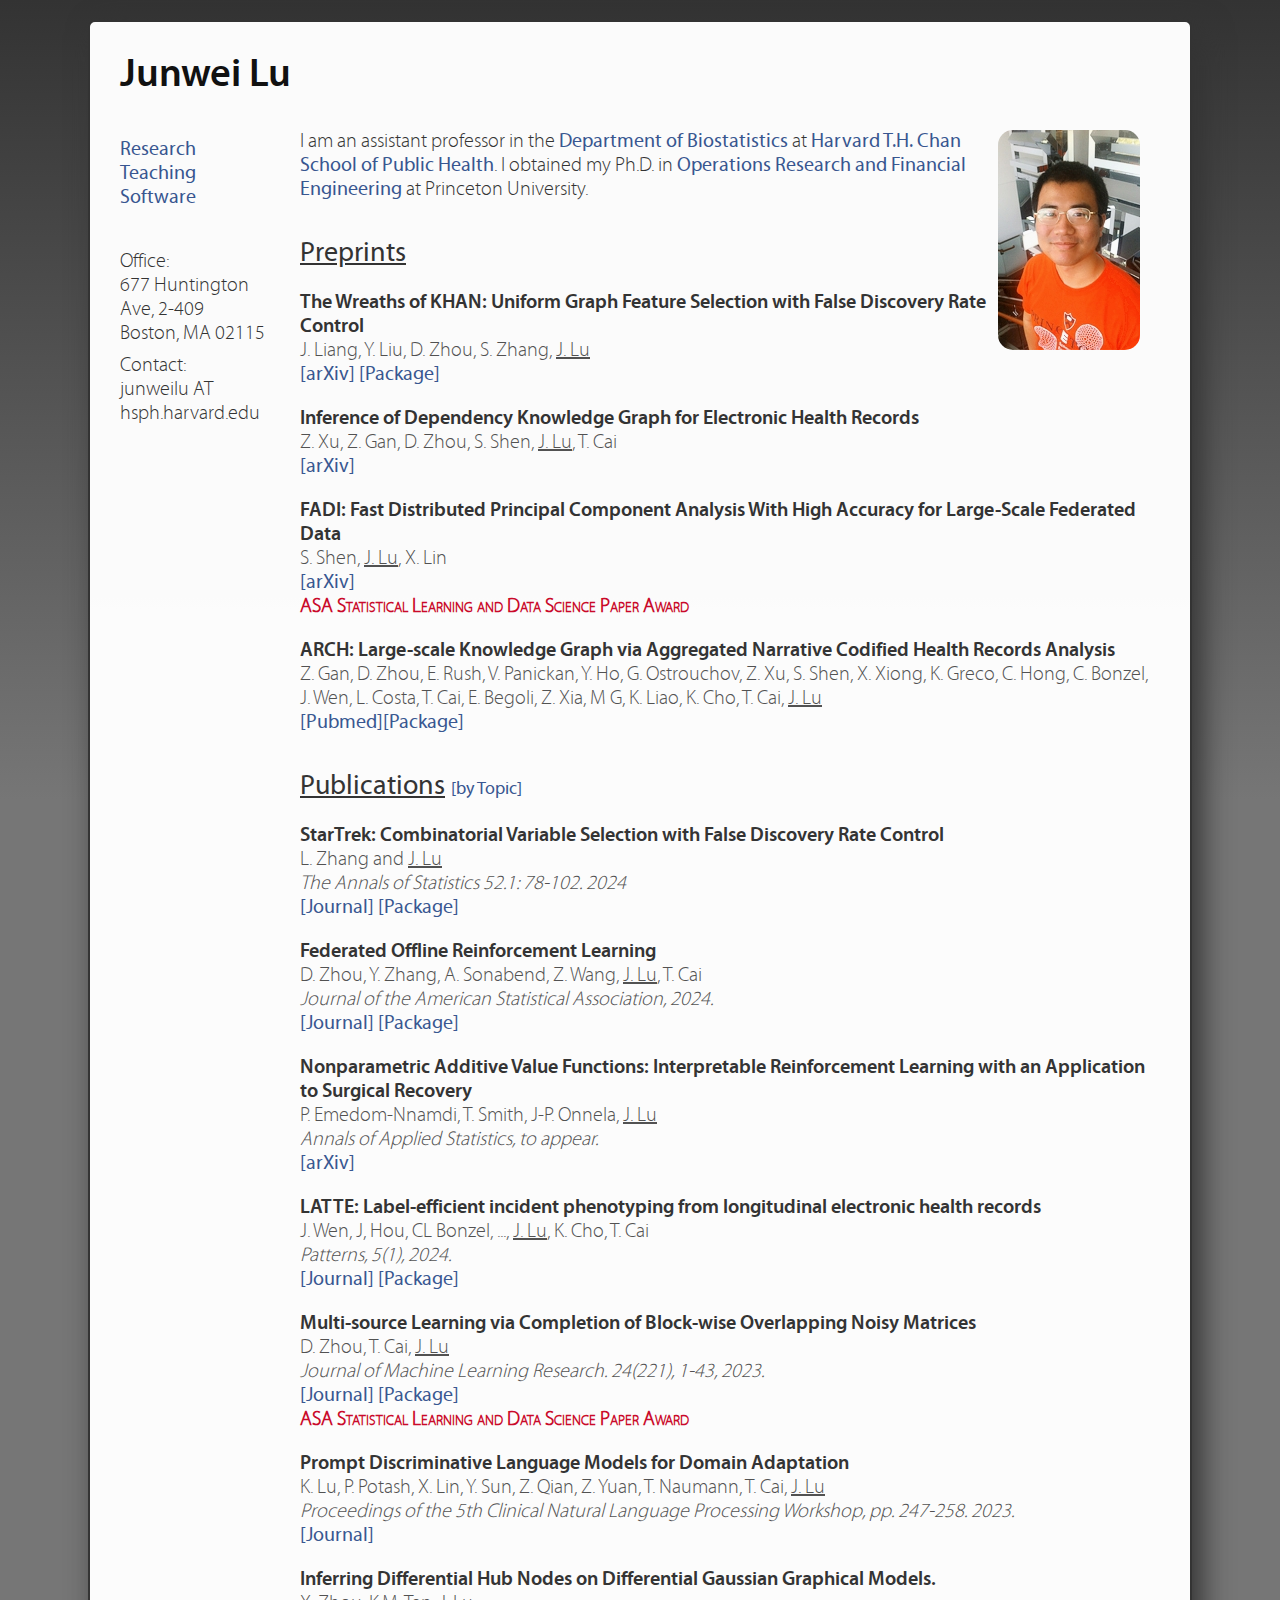
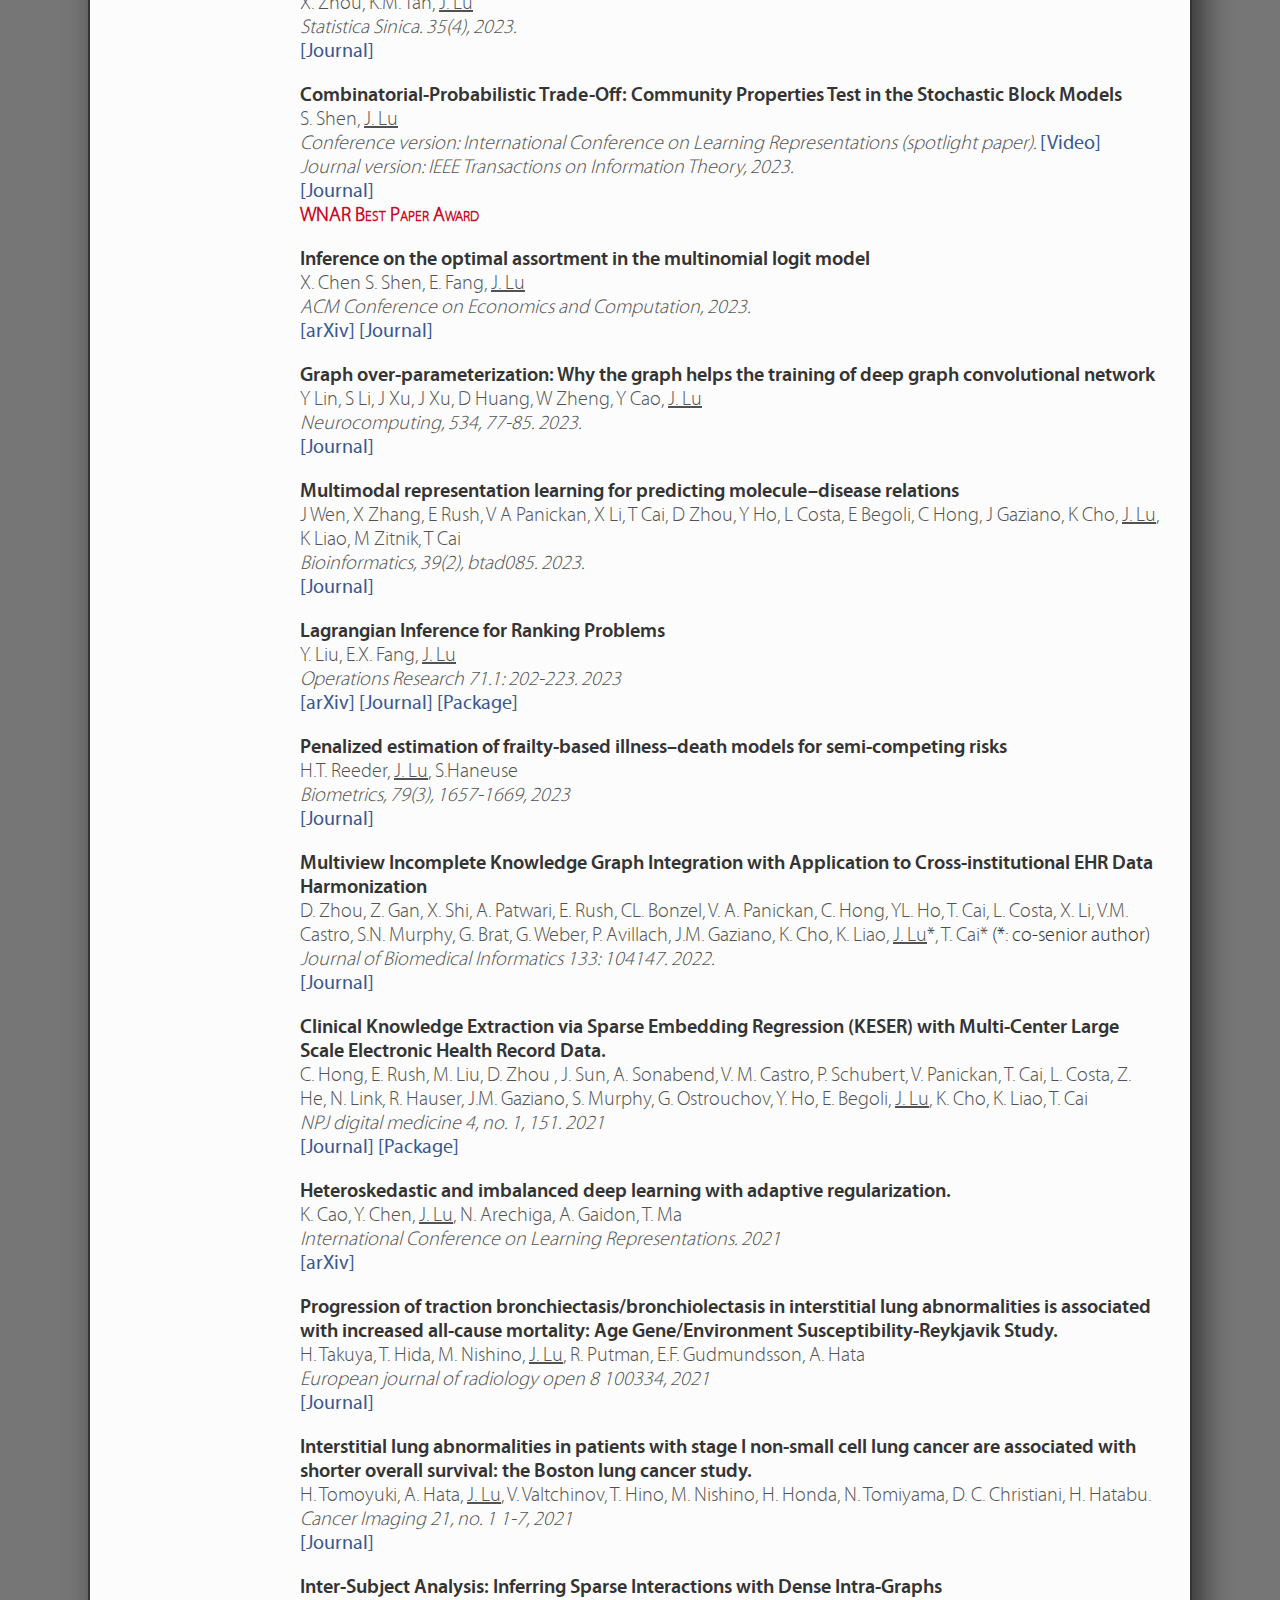
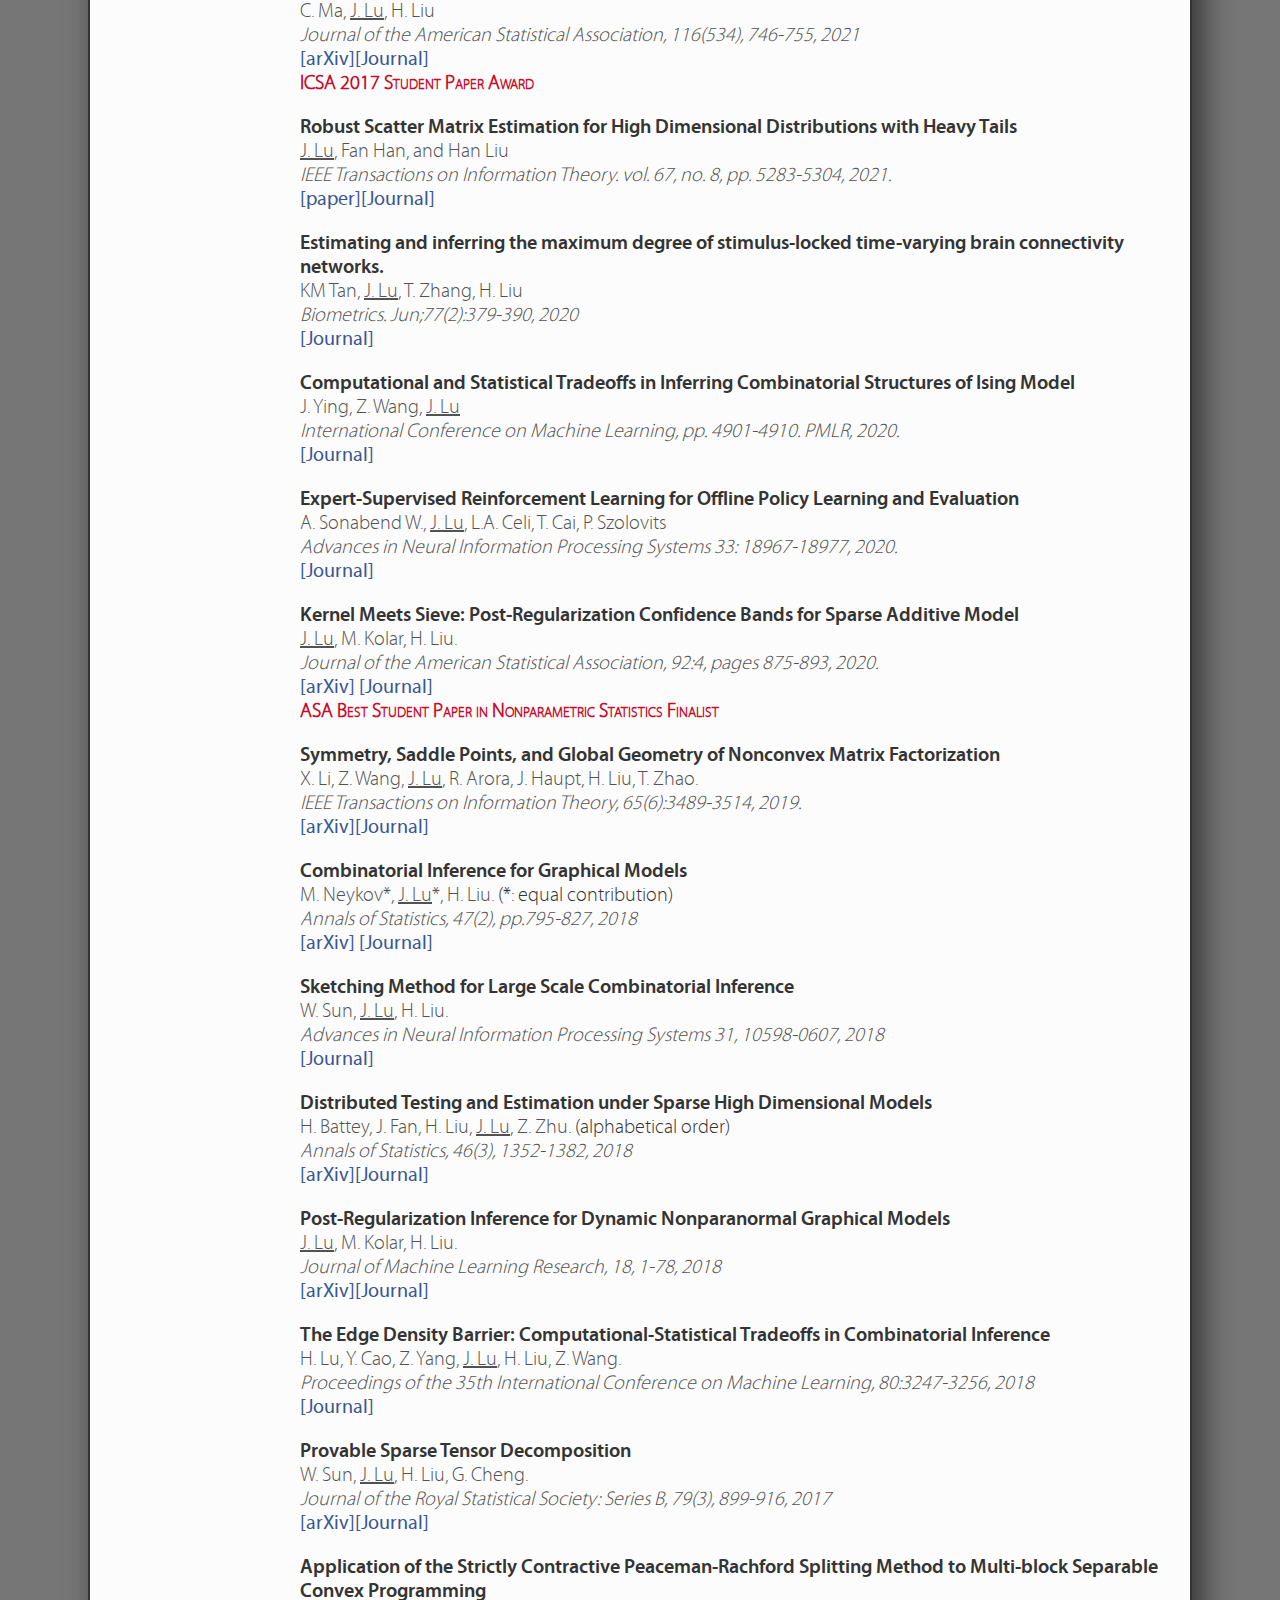
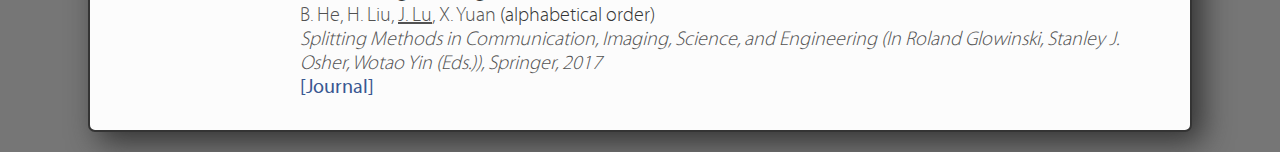
<file: index.html>
<!DOCTYPE html PUBLIC "-//W3C//DTD XHTML 1.0 Strict//EN"
"http://www.w3.org/TR/xhtml1/DTD/xhtml1-strict.dtd">

<html xmlns="http://www.w3.org/1999/xhtml">
    <head profile="http://www.w3.org/2006/03/hcard">
        <meta content="text/html; charset=utf-8" http-equiv="Content-Type" />
        <link href="jwlu.css" rel="stylesheet" type="text/css" />
        <title>Junwei Lu, Harvard University</title>
        <script type="text/javascript"> 
function expand(param) { 
    param.style.display=(param.style.display=="none") ? "" : "none"; 
} 
        </script>

        <script type="text/javascript">
(function(i,s,o,g,r,a,m){i['GoogleAnalyticsObject']=r;i[r]=i[r]||function(){
    (i[r].q=i[r].q||[]).push(arguments)},i[r].l=1*new Date();a=s.createElement(o),
m=s.getElementsByTagName(o)[0];a.async=1;a.src=g;m.parentNode.insertBefore(a,m)
})(window,document,'script','https://www.google-analytics.com/analytics.js','ga');
ga('create', 'UA-48128599-2', 'auto');
ga('require', 'displayfeatures');
ga('send', 'pageview');
        </script>
    </head>

    <body>
        <div class="container700 vcard">
            <div class="titletext">
                Junwei Lu
            </div>

            <div id="section-links">
                <div class="sectionContainer">
                    <div class="section">
                        <a href=
                        "research.html">
                            Research</a>
                        <a href=
                            "teaching.html">
                                Teaching</a>
                        <a href=
                                "software.html">
                                    Software</a>
                    </div>                   
                    <br/>
                    <div class="section">Office:<br/>
                        677 Huntington Ave, 2-409 <br/>
                        Boston, MA 02115
                    </div>
                    <div class="section">Contact:<br/>
                        junweilu AT hsph.harvard.edu
                    </div>
                </div>
            </div>

            <img class="picture-border photo" src="junwei.png" height="220px" width="142px"/>

            <div class="content">
                <p style="margin-top: 0px;">I am an assistant professor in the <a href= "https://www.hsph.harvard.edu/biostatistics/">Department of Biostatistics</a> at <a href= "https://www.hsph.harvard.edu/">Harvard T.H. Chan School of Public Health</a>. I obtained my Ph.D. in <a href= "https://orfe.princeton.edu/">Operations Research and Financial Engineering</a> at Princeton University.</p>              

                <p class="section-title" style="font-size:140%;">
                    <font face="MyriadProRegular"><u>Preprints</u></font> 
                    </p>

                    <table class="frontpage-paper-container">
                        <tbody>
                            <tr>      
                                <td>
                                </td>                      
                                <td><span class="paper-title">
                                    The Wreaths of KHAN: Uniform Graph Feature Selection with False Discovery Rate Control
                                    </span><br/><span class="author">J. Liang, Y. Liu, D. Zhou, S. Zhang, <u>J. Lu</u></span>  <br/><a href="https://arxiv.org/abs/2403.12284">[arXiv]</a>
                                    <a href="https://github.com/junwei-lu/CombInference">[Package]</a>
                                </td>
                            </tr>
                        </tbody>
                    </table>   

                    <table class="frontpage-paper-container">
                        <tbody>
                            <tr>      
                                <td>
                                </td>                      
                                <td><span class="paper-title">
                                    Inference of Dependency Knowledge Graph for Electronic Health Records
                                    </span><br/><span class="author">Z. Xu, Z. Gan, D. Zhou, S. Shen, <u>J. Lu</u>, T. Cai</span>  <br/><a href="https://arxiv.org/abs/2312.15611">[arXiv]</a>
                                  </td>
                            </tr>
                        </tbody>
                    </table>  

 

                    <table class="frontpage-paper-container">
                        <tbody>
                            <tr>      
                                <td>
                                </td>                      
                                <td><span class="paper-title">
                                    FADI: Fast Distributed Principal Component Analysis With High Accuracy for Large-Scale Federated Data
                                    </span><br/><span class="author">S. Shen, <u>J. Lu</u>, X. Lin</span>  <br/><a href="https://arxiv.org/abs/2306.06857">[arXiv]</a> <br/>
                                    <b class="award"><span><span>ASA Statistical Learning and Data Science Paper Award</span></span></b>
                                  </td>
                            </tr>
                        </tbody>
                    </table>   

                    <table class="frontpage-paper-container">
                        <tbody>
                            <tr>      
                                <td>
                                </td>                      
                                <td><span class="paper-title">
                                      ARCH: Large-scale Knowledge Graph via Aggregated Narrative Codified Health Records Analysis    
                                    </span><br/><span class="author">Z. Gan, D. Zhou, E. Rush, V. Panickan, Y. Ho, G. Ostrouchov, Z. Xu, S. Shen, X. Xiong, K. Greco, C. Hong, C. Bonzel, J. Wen, L. Costa, T. Cai, E. Begoli, Z. Xia, M G, K. Liao, K. Cho, T. Cai, <u>J. Lu</u></span>  <br/>
                                    <a href="https://pubmed.ncbi.nlm.nih.gov/37293026/">[Pubmed]</a><a href="https://github.com/junwei-lu/ARCH">[Package]</a></td>
                            </tr>
                        </tbody>
                    </table> 
                
                             <p class="section-title" style="font-size:140%;">
                <font face="MyriadProRegular"><u>Publications</u></font> <font size="4.75"><a href="research.html">[by Topic]</a></font>
                </p>

                <table class="frontpage-paper-container">
                    <tbody>
                        <tr>      
                            <td>
                            </td>                      
                            <td><span class="paper-title">
                                  StarTrek: Combinatorial Variable Selection with False Discovery Rate Control
                                </span><br/><span class="author">L. Zhang and <u>J. Lu</u></span>  <br/>
                                <span class="venue">The Annals of Statistics 52.1: 78-102. 2024</span> <br/> <a href="https://projecteuclid.org/journals/annals-of-statistics/volume-52/issue-1/StarTrek-Combinatorial-variable-selection-with-false-discovery-rate-control/10.1214/23-AOS2296.full">[Journal]</a>
                                <a href="https://github.com/junwei-lu/CombInference">[Package]</a>
                            </td>
                        </tr>
                    </tbody>
                </table>        
                
                <table class="frontpage-paper-container">
                    <tbody>
                        <tr>      
                            <td>
                            </td>                      
                            <td><span class="paper-title">
                                   Federated Offline Reinforcement Learning  
                                </span><br/><span class="author">D. Zhou, Y. Zhang, A. Sonabend, Z. Wang, <u>J. Lu</u>, T. Cai</span>  <br/>
                                <span class="venue">Journal of the American Statistical Association, 2024.</span> <br/>  <a href="https://www.tandfonline.com/doi/abs/10.1080/01621459.2024.2310287">[Journal]</a> <a href="https://github.com/junwei-lu/FederatedRL">[Package]</a></td>
                        </tr>
                    </tbody>
                
                    <table class="frontpage-paper-container">
                        <tbody>
                            <tr>      
                                <td>
                                </td>                      
                                <td><span class="paper-title">
                                    Nonparametric Additive Value Functions: Interpretable Reinforcement Learning with an Application to Surgical Recovery
                                    </span><br/><span class="author">P. Emedom-Nnamdi, T. Smith, J-P. Onnela, <u>J. Lu</u></span> <br/>
                                    <span class="venue">Annals of Applied Statistics, to appear.</span>  <br/><a href="https://arxiv.org/abs/2308.13135">[arXiv]</a>
                                  </td>
                            </tr>
                        </tbody>
                    </table>   

                <table class="frontpage-paper-container">
                    <tbody>
                        <tr>      
                            <td>
                            </td>                      
                            <td><span class="paper-title">
                                LATTE: Label-efficient incident phenotyping from longitudinal electronic health records
                                </span><br/><span class="author">J. Wen, J, Hou, CL Bonzel, ..., <u>J. Lu</u>, K. Cho, T. Cai</span>  <br/>
                                <span class="venue">Patterns, 5(1), 2024.</span> <br/> <a href="https://www.cell.com/patterns/pdf/S2666-3899(23)00313-6.pdf">[Journal]</a> 
                                <a href="https://github.com/celehs/LATTE">[Package]</a> 
                            </td>
                        </tr>
                    </tbody>
                </table>   

                <table class="frontpage-paper-container">
                    <tbody>
                        <tr>      
                            <td>
                            </td>                      
                            <td><span class="paper-title">
                                  Multi-source Learning via Completion of Block-wise
Overlapping Noisy Matrices
                                </span><br/><span class="author">D. Zhou, T. Cai, <u>J. Lu</u></span>  <br/>
                                <span class="venue">Journal of Machine Learning Research. 24(221), 1-43, 2023.</span> <br/> <a href="https://www.jmlr.org/papers/volume24/22-0642/22-0642.pdf">[Journal]</a>
                                <a href="https://github.com/junwei-lu/BONME">[Package]</a> 
                                <br/>
                                <b class="award"><span><span>ASA Statistical Learning and Data Science Paper Award</span></span></b> </td>
                        </tr>
                    </tbody>
                </table>  
                
                <table class="frontpage-paper-container">
                    <tbody>
                        <tr>      
                            <td>
                            </td>                      
                            <td><span class="paper-title">
                                Prompt Discriminative Language Models for Domain Adaptation
                                </span><br/><span class="author"> K. Lu, P. Potash, X. Lin, Y. Sun, Z. Qian, Z. Yuan, T. Naumann, T. Cai, <u>J. Lu</u></span>  <br/>
                                <span class="venue">Proceedings of the 5th Clinical Natural Language Processing Workshop, pp. 247-258. 2023.</span> <br/> <a href="https://aclanthology.org/2023.clinicalnlp-1.30/">[Journal]</a> </td>
                        </tr>
                    </tbody>
                </table> 

                <table class="frontpage-paper-container">
                    <tbody>
                        <tr>      
                            <td>
                            </td>                      
                            <td><span class="paper-title">
                                Inferring Differential Hub Nodes on Differential Gaussian Graphical Models.
                                </span><br/><span class="author">X. Zhou, K.M. Tan, <u>J. Lu</u></span>  <br/>
                                <span class="venue">Statistica Sinica. 35(4), 2023.</span> <br/> <a href="http://www3.stat.sinica.edu.tw/ss_newpaper/SS-2023-0298_na.pdf">[Journal]</a> </td>
                        </tr>
                    </tbody>
                </table>    

                <table class="frontpage-paper-container">
                    <tbody>
                        <tr>      
                            <td>
                            </td>                      
                            <td><span class="paper-title">
                                   Combinatorial-Probabilistic Trade-Off: Community Properties Test in the Stochastic Block Models    
                                </span><br/><span class="author">S. Shen, <u>J. Lu</u></span>  <br/>
                                <span class="venue">Conference version: International Conference on Learning Representations (spotlight paper).</span>  <a href="https://iclr.cc/virtual/2023/poster/11748">[Video]</a><br/>
                                <span class="venue">Journal version:  IEEE Transactions on Information Theory, 2023.</span> <br/>  <a href="https://ieeexplore.ieee.org/abstract/document/10144397">[Journal]</a>
                                <br/>
                                    <b class="award"><span><span>WNAR Best Paper Award</span></span></b>
                             </td>
                        </tr>
                    </tbody>
                </table>    

                <table class="frontpage-paper-container">
                    <tbody>
                        <tr>      
                            <td>
                            </td>                      
                            <td><span class="paper-title">
                                Inference on the optimal assortment in the multinomial logit model
                                </span><br/><span class="author">X. Chen S. Shen, E. Fang, <u>J. Lu</u></span>  <br/>
                                <span class="venue">ACM Conference on Economics and Computation, 2023.</span> <br/> <a href="https://arxiv.org/abs/2301.12254">[arXiv]</a> <a href="https://dl.acm.org/doi/abs/10.1145/3580507.3597753">[Journal]</a> </td>
                        </tr>
                    </tbody>
                </table>      

                <table class="frontpage-paper-container">
                    <tbody>
                        <tr>      
                            <td>
                            </td>                      
                            <td><span class="paper-title">
                                Graph over-parameterization: Why the graph helps the training of deep graph convolutional network
                                </span><br/><span class="author">Y Lin, S Li, J Xu, J Xu, D Huang, W Zheng, Y Cao, <u>J. Lu</u></span>  <br/>
                                <span class="venue">Neurocomputing, 534, 77-85. 2023.</span> <br/> <a href="https://www.sciencedirect.com/science/article/abs/pii/S0925231223002047">[Journal]</a> </td>
                        </tr>
                    </tbody>
                </table>   

                <table class="frontpage-paper-container">
                    <tbody>
                        <tr>      
                            <td>
                            </td>                      
                            <td><span class="paper-title">
                                  Multimodal representation learning for predicting molecule–disease relations
                                </span><br/><span class="author">J Wen, X Zhang, E Rush, V A Panickan, X Li, T Cai, D Zhou, Y Ho, L Costa, E Begoli, C Hong, J Gaziano, K Cho, <u>J. Lu</u>, K Liao, M Zitnik, T Cai</span>  <br/>
                                <span class="venue">Bioinformatics, 39(2), btad085. 2023.</span> <br/> <a href="https://academic.oup.com/bioinformatics/article-pdf/39/2/btad085/49278341/btad085.pdf">[Journal]</a> </td>
                        </tr>
                    </tbody>
                </table>      
                

                <table class="frontpage-paper-container">
                    <tbody>
                        <tr>      
                            <td>
                            </td>                      
                            <td><span class="paper-title">
                                   Lagrangian Inference for Ranking Problems       
                                </span><br/><span class="author">Y. Liu, E.X. Fang, <u>J. Lu</u></span>  <br/>
                                <span class="venue">Operations Research 71.1: 202-223. 2023</span> <br/><a href="https://arxiv.org/pdf/2110.00151">[arXiv]</a> <a href="https://pubsonline.informs.org/doi/10.1287/opre.2022.2313">[Journal]</a> <a href="https://github.com/junwei-lu/RankInference">[Package]</a>  </td>
                        </tr>
                    </tbody>
                </table>    
                
                <table class="frontpage-paper-container">
                    <tbody>
                        <tr>      
                            <td>
                            </td>                      
                            <td><span class="paper-title">
                              Penalized estimation of frailty-based illness–death models for semi-competing risks     
                             </span><br/><span class="author">H.T. Reeder, <u>J. Lu</u>, S.Haneuse </span> <br/>
                                <span class="venue">Biometrics, 79(3), 1657-1669, 2023</span> <br/> <a href="https://academic.oup.com/biometrics/article/79/3/1657/7513801">[Journal]</a></td>
                        </tr>
                    </tbody>
                </table>    
                
                

                <table class="frontpage-paper-container">
                    <tbody>
                        <tr>      
                            <td>
                            </td>                      
                            <td><span class="paper-title">
                                  Multiview Incomplete Knowledge Graph Integration with Application to Cross-institutional EHR Data Harmonization
                                </span><br/><span class="author">D. Zhou, Z. Gan, X. Shi, A. Patwari, E. Rush, CL. Bonzel, V. A. Panickan, C. Hong, YL. Ho, T. Cai, L. Costa, X. Li, V.M. Castro, S.N. Murphy, G. Brat, G. Weber, P. Avillach, J.M. Gaziano, K. Cho, K. Liao, <u>J. Lu</u>*, T. Cai*  </span> (*: co-senior author)<br/>
                                <span class="venue">Journal of Biomedical Informatics 133: 104147. 2022.</span> <br/> <a href="https://www.sciencedirect.com/science/article/am/pii/S1532046422001599">[Journal]</a></td>
                        </tr>
                    </tbody>
                </table>        
    
                <table class="frontpage-paper-container">
                    <tbody>
                        <tr>      
                            <td>
                            </td>                      
                            <td><span class="paper-title">
                         Clinical Knowledge Extraction via Sparse Embedding Regression (KESER) with Multi-Center Large Scale Electronic Health Record Data. 
                                </span><br/><span class="author">C. Hong, E. Rush, M. Liu, D. Zhou , J. Sun, A. Sonabend, V. M. Castro, P. Schubert, V. Panickan, T. Cai, L. Costa, Z. He, N. Link, R. Hauser, J.M. Gaziano, S. Murphy, G. Ostrouchov, Y. Ho, E. Begoli, <u>J. Lu</u>, K. Cho, K. Liao, T. Cai  </span><br/>
                                <span class="venue">NPJ digital medicine 4, no. 1, 151. 2021</span> <br/> <a href="https://www.nature.com/articles/s41746-021-00519-z.pdf">[Journal]</a> 
                                <a href="https://github.com/celehs/kesernetwork">[Package]</a> 
                            </td>
                        </tr>
                    </tbody>
                </table>    
                            
                <table class="frontpage-paper-container">
                    <tbody>
                        <tr>      
                            <td>
                            </td>                      
                            <td><span class="paper-title">
                                Heteroskedastic and imbalanced deep learning with adaptive regularization. 
                                </span><br/><span class="author">K. Cao, Y. Chen, <u>J. Lu</u>, N. Arechiga, A. Gaidon, T. Ma </span><br/>
                                <span class="venue">International Conference on Learning Representations. 2021</span> <br/> <a href="https://arxiv.org/pdf/2006.15766">[arXiv]</a> </td>
                        </tr>
                    </tbody>
                </table>  



                <table class="frontpage-paper-container">
                    <tbody>
                        <tr>      
                            <td>
                            </td>                      
                            <td><span class="paper-title">
                               Progression of traction bronchiectasis/bronchiolectasis in interstitial lung abnormalities is associated with increased all-cause mortality: Age Gene/Environment Susceptibility-Reykjavik Study. 
                                </span><br/><span class="author">H. Takuya, T. Hida, M. Nishino, <u>J. Lu</u>, R. Putman, E.F. Gudmundsson, A. Hata  </span><br/>
                                <span class="venue">European journal of radiology open 8 100334, 2021</span> <br/><a href="https://www.sciencedirect.com/science/article/pii/S2352047721000149">[Journal]</a> </td>
                        </tr>
                    </tbody>
                </table>    

                <table class="frontpage-paper-container">
                    <tbody>
                        <tr>      
                            <td>
                            </td>                      
                            <td><span class="paper-title">
                              Interstitial lung abnormalities in patients with stage I non-small cell lung cancer are associated with shorter overall survival: the Boston lung cancer study. 
                                </span><br/><span class="author">H. Tomoyuki, A. Hata, <u>J. Lu</u>, V. Valtchinov, T. Hino, M. Nishino, H. Honda, N. Tomiyama, D. C. Christiani, H. Hatabu. </span><br/>
                                <span class="venue">Cancer Imaging 21, no. 1 1-7, 2021</span> <br/><a href="https://link.springer.com/content/pdf/10.1186/s40644-021-00383-w.pdf">[Journal]</a> </td>
                        </tr>
                    </tbody>
                </table> 

                <table class="frontpage-paper-container">
                    <tbody>
                        <tr>       
                            <td>
                            </td>                       
                            <td><span class="paper-title">
                                  Inter-Subject Analysis: Inferring Sparse Interactions with Dense Intra-Graphs
                                </span><br/><span class="author">C. Ma, <u>J. Lu</u>,  H. Liu </span><br/>
                                <span class="venue">Journal of the American Statistical Association, 116(534), 746-755, 2021</span>  <br/><a href="https://arxiv.org/abs/1709.07036">[arXiv]</a><a href="https://www.tandfonline.com/doi/abs/10.1080/01621459.2020.1841645">[Journal]</a>
                                <br/> <b class="award"><span><span>ICSA 2017 Student Paper Award</span></span></b>
                                </td>
                        </tr>
                    </tbody>
                </table> 
                
                <table class="frontpage-paper-container">
                    <tbody>
                        <tr>           
                            <td>
                            </td>              
                            <td><span class="paper-title">
                                    Robust Scatter Matrix Estimation for High Dimensional Distributions with Heavy Tails
                                </span><br/><span class="author"><u>J. Lu</u>, Fan Han, and Han Liu</span><br/>
                                <span class="venue">IEEE Transactions on Information Theory. vol. 67, no. 8, pp. 5283-5304, 2021.</span> <br/> <a href="papers/QCME.pdf">[paper]</a><a href="https://ieeexplore.ieee.org/abstract/document/9452112">[Journal]</a> </td>
                        </tr>
                    </tbody>
                </table> 

                <table class="frontpage-paper-container">
                    <tbody>
                        <tr>      
                            <td>
                                                      </td>                      
                            <td><span class="paper-title">
                             Estimating and inferring the maximum degree of stimulus-locked time-varying brain connectivity networks. 
                                </span><br/><span class="author">KM Tan, <u>J. Lu</u>, T. Zhang, H. Liu </span><br/>
                                <span class="venue">Biometrics. Jun;77(2):379-390, 2020 </span> <br/> <a href="https://academic.oup.com/biometrics/article-pdf/77/2/379/54383528/biometrics_77_2_379.pdf">[Journal]</a> </td>
                        </tr>
                    </tbody>
                </table>             

                <table class="frontpage-paper-container">
                    <tbody>
                        <tr>      
                            <td>
                                                    </td>                      
                            <td><span class="paper-title">
Computational and Statistical Tradeoffs in Inferring Combinatorial Structures of Ising Model                                </span><br/><span class="author">J. Ying, Z. Wang, <u>J. Lu</u> </span><br/>
                                <span class="venue">International Conference on Machine Learning, pp. 4901-4910. PMLR, 2020. </span> <br/><a href="http://proceedings.mlr.press/v119/jin20g/jin20g.pdf">[Journal]</a> </td>
                        </tr>
                    </tbody>
                </table> 


                <table class="frontpage-paper-container">
                    <tbody>
                        <tr>      
                            <td>
                            </td>                      
                            <td><span class="paper-title">
                             Expert-Supervised Reinforcement Learning for Offline Policy Learning and Evaluation
                                </span><br/><span class="author">A. Sonabend W., <u>J. Lu</u>, L.A. Celi, T. Cai, P. Szolovits </span><br/>
                                <span class="venue">Advances in Neural Information Processing Systems 33: 18967-18977, 2020.</span> <br/><a href="https://proceedings.neurips.cc/paper_files/paper/2020/file/daf642455364613e2120c636b5a1f9c7-Paper.pdf">[Journal]</a> </td>
                        </tr>
                    </tbody>
                </table> 


     <table class="frontpage-paper-container">
        <tbody>
            <tr>      
                <td>
                </td>                       
                <td><span class="paper-title">
                       Kernel Meets Sieve: Post-Regularization Confidence Bands for Sparse Additive Model
                    </span><br/><span class="author"><u>J. Lu</u>, M. Kolar, H. Liu. </span><br/>
                    <span class="venue">Journal of the American Statistical Association, 92:4, pages 875-893, 2020. </span>
                    <br/> <a href="http://arxiv.org/abs/1503.02978">[arXiv]</a> <a href="https://www.tandfonline.com/doi/full/10.1080/01621459.2019.1689984">[Journal]</a> 
                   <br/> <b class="award"><span><span>ASA Best Student  Paper in Nonparametric Statistics Finalist</span></span></b>
                </td>
            </tr>
        </tbody>
    </table>  

                <table class="frontpage-paper-container">
                    <tbody>
                        <tr>   
                            <td>
                            </td>                       
                            <td><span class="paper-title">
                                    Symmetry, Saddle Points, and Global Geometry of Nonconvex Matrix Factorization
                                </span><br/><span class="author">X. Li, Z. Wang, <u>J. Lu</u>, R. Arora, J. Haupt, H. Liu, T. Zhao. </span><br/>
                                <span class="venue">IEEE Transactions on Information Theory, 65(6):3489-3514, 2019. </span> <br/> <a href="https://arxiv.org/abs/1612.09296">[arXiv]</a><a href="https://ieeexplore.ieee.org/document/8503215">[Journal]</a></td>
                        </tr>
                    </tbody>
                </table>  
                
                                
                <table class="frontpage-paper-container">
                    <tbody>
                        <tr>      
                            <td>
                            </td>                      
                            <td><span class="paper-title">
                                    Combinatorial Inference for Graphical Models                   
                                </span><br/><span class="author">M. Neykov*, <u>J. Lu</u>*, H. Liu.</span> (*: equal contribution) <br/>
                                <span class="venue">Annals of Statistics, 47(2), pp.795-827, 2018</span> <br/> <a href="http://arxiv.org/abs/1608.03045">[arXiv]</a> <a href="https://projecteuclid.org/journals/annals-of-statistics/volume-47/issue-2/Combinatorial-inference-for-graphical-models/10.1214/17-AOS1650.pdf">[Journal]</a></td>
                        </tr>
                    </tbody>
                </table>    
                             

                <table class="frontpage-paper-container">
                    <tbody>
                        <tr>    
                            <td>
                            </td>                        
                            <td>
                                <span class="paper-title">
                                    Sketching Method for Large Scale Combinatorial Inference
                                </span><br/><span class="author">W. Sun, <u>J. Lu</u>, H. Liu.  </span><br/>
                                <span class="venue">Advances in Neural Information Processing Systems 31, 10598-0607, 2018</span><br/><a href="https://proceedings.neurips.cc/paper/2018/file/cb463625fc9dde2d82207e15bde1b674-Paper.pdf">[Journal]</a></td>
                        </tr>
                    </tbody>
                </table> 

                <table class="frontpage-paper-container">
                    <tbody>
                        <tr>
                            <td>
                            </td>  
                      
                            <td><span class="paper-title">
                                    Distributed Testing and
Estimation under Sparse High Dimensional Models
                                </span><br/><span class="author">H. Battey, J. Fan, H. Liu, <u>J. Lu</u>, Z. Zhu.</span> (alphabetical order) <br/>
                                <span class="venue">Annals of Statistics, 46(3), 1352-1382, 2018</span><br/><a href="http://arxiv.org/abs/1509.05457">[arXiv]</a><a href="https://projecteuclid.org/journals/annals-of-statistics/volume-46/issue-3/Distributed-testing-and-estimation-under-sparse-high-dimensional-models/10.1214/17-AOS1587.full">[Journal]</a></td>
                        </tr>
                    </tbody>
                </table>    
                
                <table class="frontpage-paper-container">
                    <tbody>
                        <tr>   
                            <td>
                            </td>                        
                            <td><span class="paper-title">
                                   Post-Regularization Inference for Dynamic Nonparanormal Graphical Models
                                </span><br/><span class="author"><u>J. Lu</u>, M. Kolar, H. Liu.</span><br/>
                                <span class="venue">Journal of Machine Learning Research, 18, 1-78, 2018</span> <br/>  <a href="https://arxiv.org/abs/1512.08298">[arXiv]</a><a href="https://jmlr.csail.mit.edu/papers/volume18/17-145/17-145.pdf">[Journal]</a> </td>
                        </tr>
                    </tbody>
                </table> 
                
                <table class="frontpage-paper-container">
                    <tbody>
                        <tr>    
                            <td>
                            </td>                        
                            <td>
                                <span class="paper-title">
                                    The Edge Density Barrier: Computational-Statistical Tradeoffs in Combinatorial Inference
                                </span><br/><span class="author">H. Lu, Y. Cao, Z. Yang, <u>J. Lu</u>, H. Liu, Z. Wang. </span><br/>
                                <span class="venue">Proceedings of the 35th International Conference on Machine Learning, 80:3247-3256, 2018</span><br/> <a href="https://proceedings.mlr.press/v80/lu18a/lu18a.pdf">[Journal]</a></td>
                        </tr>
                    </tbody>
                </table>  
                
                <table class="frontpage-paper-container">
                    <tbody>
                        <tr>    
                            <td>
                            </td>                        
                            <td>
                                <span class="paper-title">
                                    Provable Sparse Tensor Decomposition
                                </span><br/><span class="author">W. Sun, <u>J. Lu</u>, H. Liu, G. Cheng. </span><br/>
                                <span class="venue">Journal of the Royal Statistical Society: Series B, 79(3), 899-916, 2017</span><br/> <a href="http://arxiv.org/abs/1502.01425">[arXiv]</a><a href="http://onlinelibrary.wiley.com/doi/10.1111/rssb.12190/abstract">[Journal]</a></td>
                        </tr>
                    </tbody>
                </table>       
                             
                  <table class="frontpage-paper-container">
                    <tbody>
                        <tr>         
                            <td>
                            </td>                
                            <td><span class="paper-title">
                                    Application of the Strictly Contractive Peaceman-Rachford Splitting Method to Multi-block Separable Convex Programming
                                </span><br/><span class="author">B. He, H. Liu, <u>J. Lu</u>, X. Yuan</span> (alphabetical order)<br/>
                                <span class="venue">Splitting Methods in Communication, Imaging, Science, and Engineering (In Roland Glowinski, Stanley J. Osher, Wotao Yin (Eds.)), Springer, 2017</span><br/><a href="http://www.optimization-online.org/DB_HTML/2014/05/4358.html">[Journal]</a></td>
                        </tr>
                    </tbody>
                </table>                                        

                <div class="bottom"></div>
            </div>
        </div>

        
        <!-- Start of StatCounter Code for Tumblr -->
<script type="text/javascript">
var sc_project=11257359; 
var sc_invisible=1; 
var sc_security="4c95dece"; 
var scJsHost = (("https:" == document.location.protocol) ?
"https://secure." : "http://www.");
document.write("<sc"+"ript type='text/javascript' src='" +
scJsHost+
"statcounter.com/counter/counter.js'></"+"script>");
</script>
<noscript><div class="statcounter"><a title="free hit
counter" href="http://statcounter.com/" target="_blank"><img
class="statcounter"
src="//c.statcounter.com/11257359/0/4c95dece/1/" alt="free
hit counter"></a></div></noscript>
<!-- End of StatCounter Code for Tumblr -->

    </body>
</html>
</file>
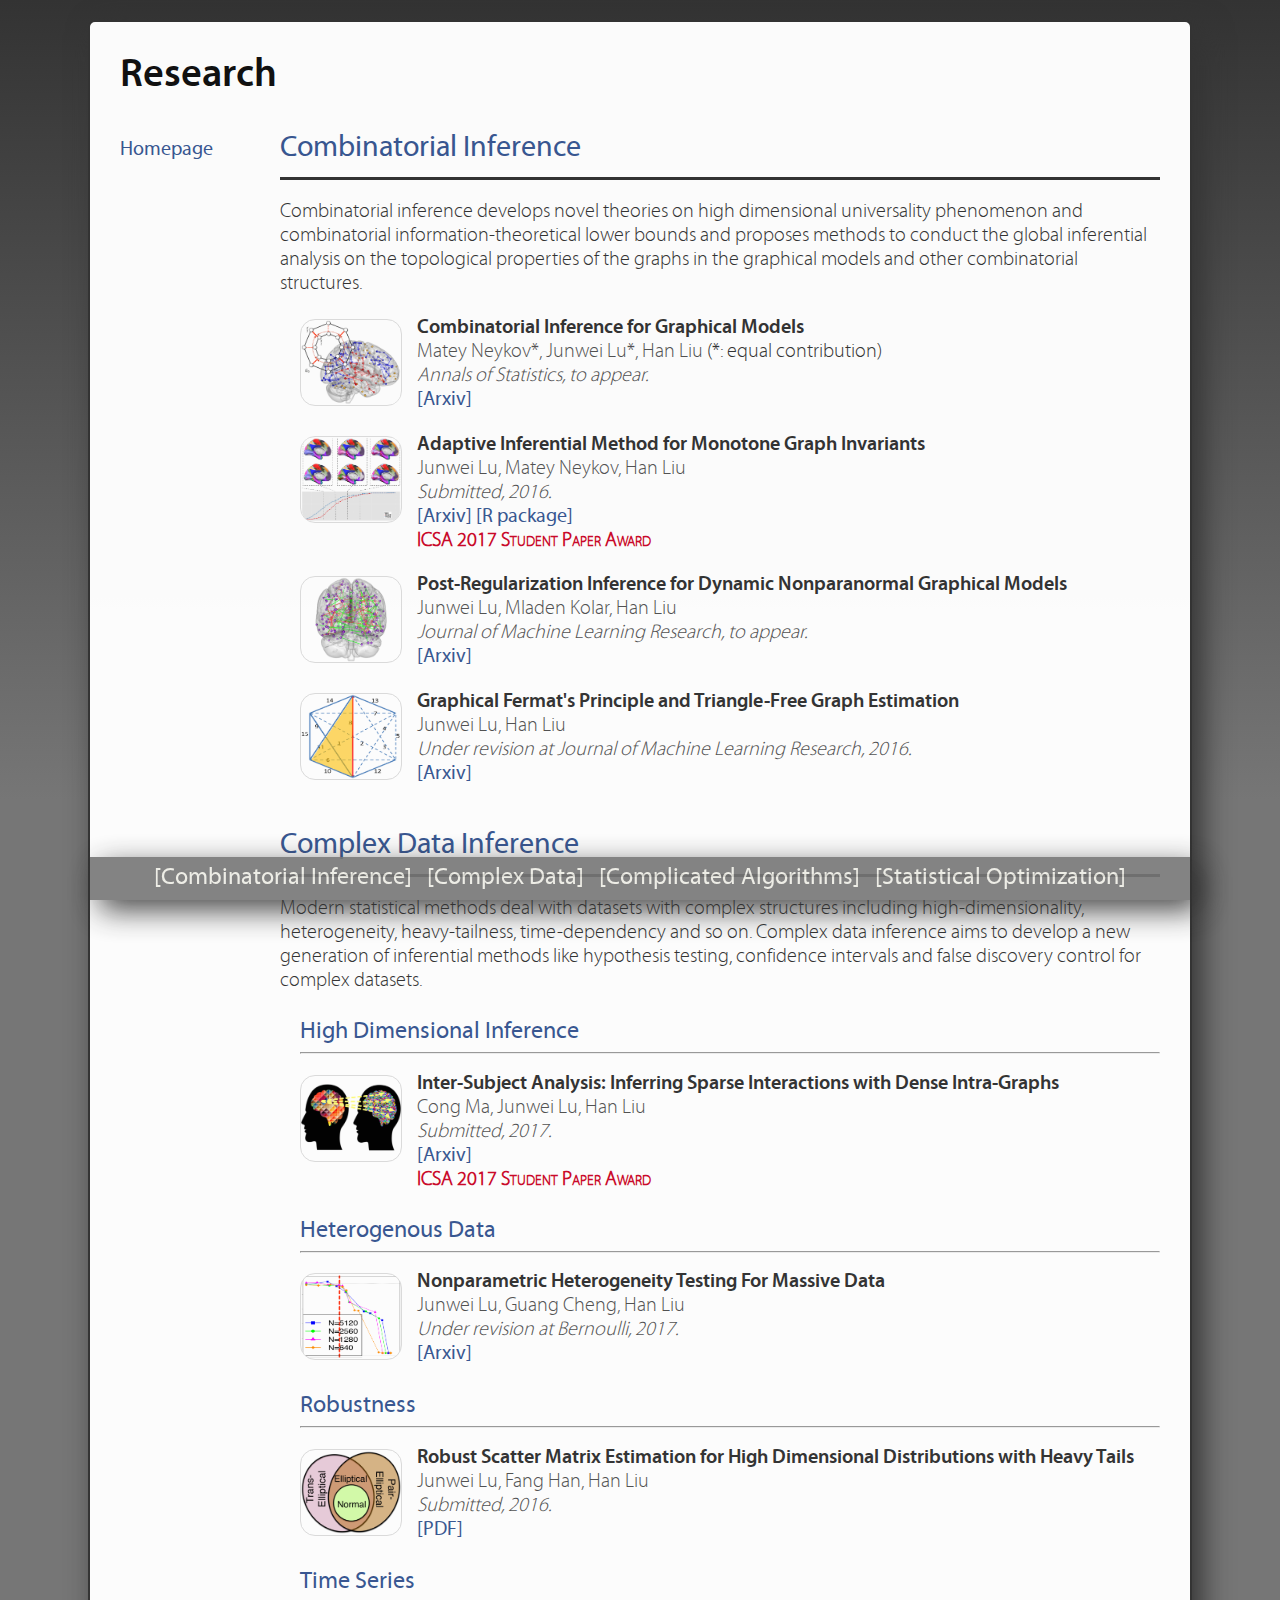
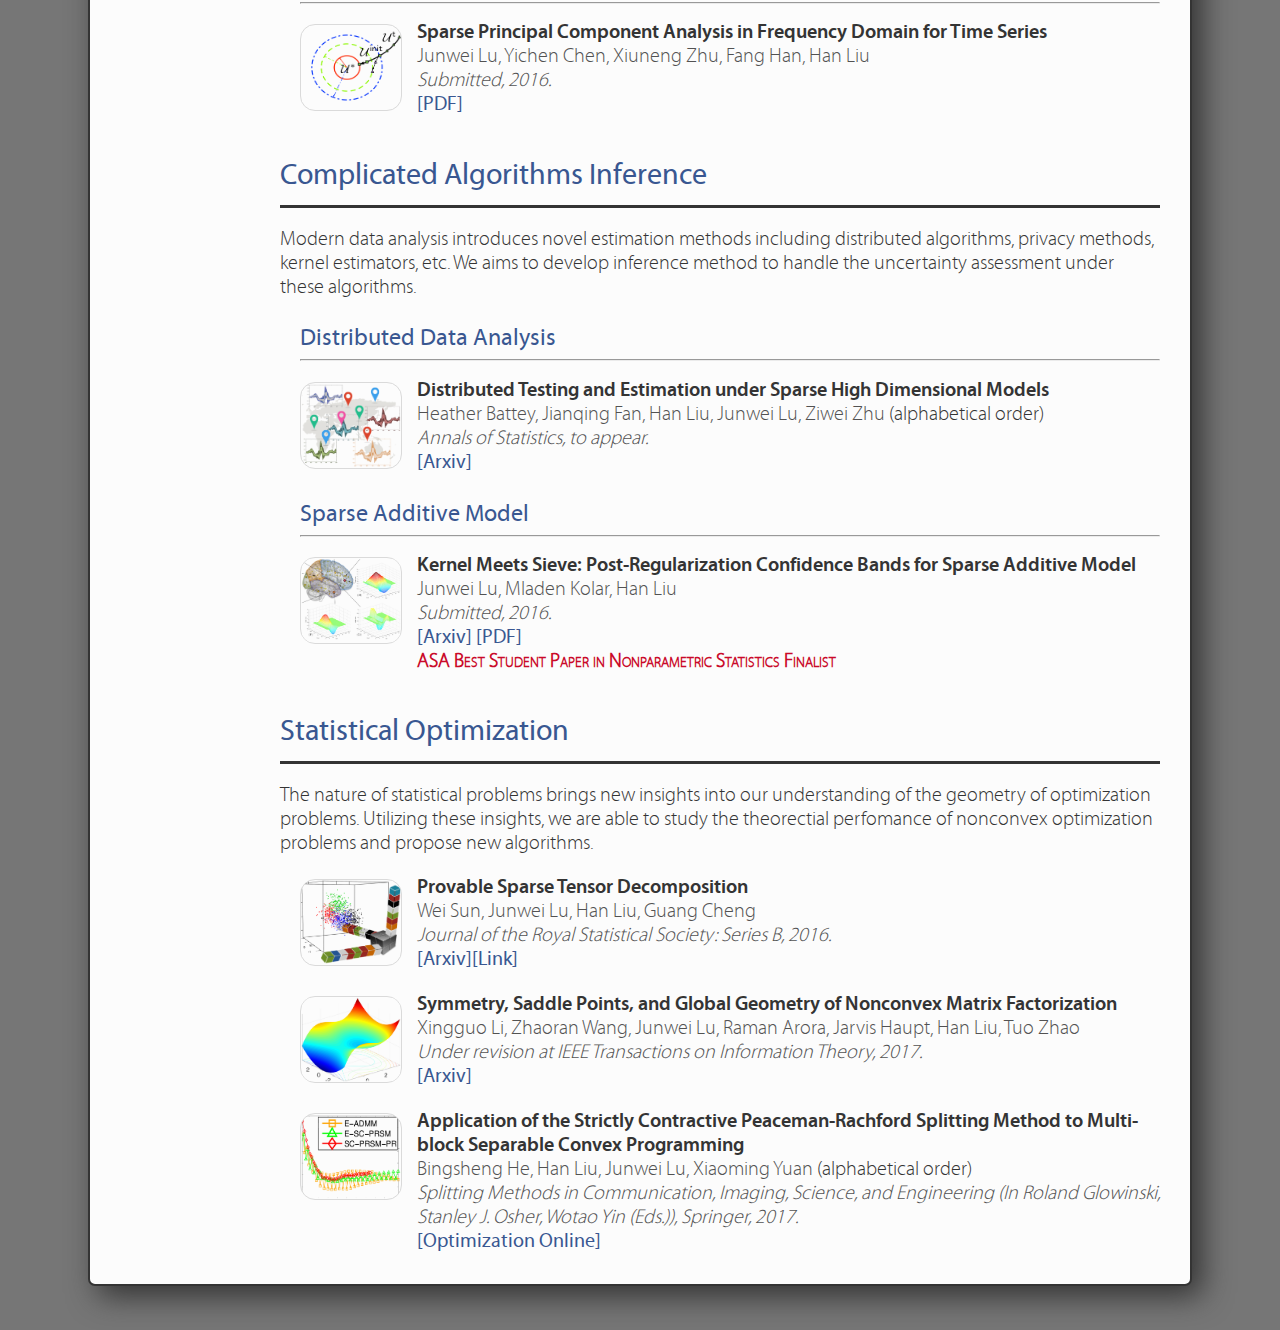
<file: research.html>
<!DOCTYPE html PUBLIC "-//W3C//DTD XHTML 1.0 Strict//EN"
"http://www.w3.org/TR/xhtml1/DTD/xhtml1-strict.dtd">

<html xmlns="http://www.w3.org/1999/xhtml">
    <head profile="http://www.w3.org/2006/03/hcard">
        <meta content="text/html; charset=utf-8" http-equiv="Content-Type"/>
        <link href="jwlu.css" rel="stylesheet" type="text/css"/>                
        <link href="animate.css" rel="stylesheet"/>                
        <title>Junwei Lu, Princeton University</title>
        <script type="text/javascript"> 
function expand(param) { 
    param.style.display=(param.style.display=="none") ? "" : "none"; 
} 
        </script>
        <script type="text/javascript">
(function(i,s,o,g,r,a,m){i['GoogleAnalyticsObject']=r;i[r]=i[r]||function(){
    (i[r].q=i[r].q||[]).push(arguments)},i[r].l=1*new Date();a=s.createElement(o),
m=s.getElementsByTagName(o)[0];a.async=1;a.src=g;m.parentNode.insertBefore(a,m)
})(window,document,'script','https://www.google-analytics.com/analytics.js','ga');
ga('create', 'UA-55227794-1', 'auto');
ga('require', 'displayfeatures');
ga('send', 'pageview');
        </script>
    </head>

    <body>
        <div class="container700 vcard">
            <div class="titletext">
                Research 
            </div>

            <div id="section-links">
                <div class="sectionContainer">
                    <div class="section">
                        <a href=
                        "index.html">
                            Homepage</a>
                    </div>                   
                </div>
            </div>

            <div class="content">
                <p id="combinference" class="research-title" style="margin-top: 0px;">
                Combinatorial Inference
                <hr class="research-title-sep">
                </p>
                <p class="research-intro">
                Combinatorial inference develops novel theories on high dimensional universality phenomenon and combinatorial information-theoretical lower bounds and proposes methods to conduct the global inferential analysis on the topological properties of the graphs in the graphical models and other combinatorial structures.
                                </p>
                
              <table class="frontpage-paper-container">
                    <tbody>
                        <tr>   
                            <td>
                                <div class="img-holder">
                                    <img class="paper-img" src="paper-img/combinatorial.png">
                                </div>
                            </td>                         
                            <td><span class="paper-title">
                                    Combinatorial Inference for Graphical Models                   
                                </span><br/><span class="author">Matey Neykov*, Junwei Lu*, Han Liu</span> (*: equal contribution) <br/>
                                  <span class="venue">Annals of Statistics, to appear. </span>  <br/><a href="http://arxiv.org/abs/1608.03045">[Arxiv]</a> </td>
                        </tr>
                    </tbody>
                </table>                      
                               <table class="frontpage-paper-container">
                    <tbody>
                        <tr>         
                            <td>
                                <div class="img-holder">
                                    <img class="paper-img" src="paper-img/property.png">
                                </div>
                            </td>                     
                            <td><span class="paper-title">
                                   Adaptive Inferential Method for Monotone Graph Invariants
                                </span><br/><span class="author">Junwei Lu, Matey Neykov, Han Liu </span><br/>
                                <span class="venue">Submitted, 2016.  </span> <br/><a href="https://arxiv.org/abs/1707.09114">[Arxiv]</a> <a href="https://cran.r-project.org/web/packages/GraphKit/index.html">[R package]</a>
                                <br/> <b class="award"><span><span>ICSA 2017 Student Paper Award</span></span></b>
                                </td>
                        </tr>
                    </tbody>
                </table>      
                
                 <table class="frontpage-paper-container">
                    <tbody>
                        <tr>      
                            <td>
                                <div class="img-holder">
                                    <img class="paper-img" src="paper-img/tvcopula.png">
                                </div>
                            </td>                     
                            <td><span class="paper-title">
                                   Post-Regularization Inference for Dynamic Nonparanormal Graphical Models
                                </span><br/><span class="author">Junwei Lu, Mladen Kolar, Han Liu</span><br/>
                                <span class="venue">Journal of Machine Learning Research, to appear. </span> <br/><a href="https://arxiv.org/abs/1512.08298">[Arxiv]</a> </td>
                        </tr>
                    </tbody>
                </table>
                 
                    <table class="frontpage-paper-container">
                    <tbody>
                        <tr>       
                            <td>
                                <div class="img-holder">
                                    <img class="paper-img" src="paper-img/fermat.png">
                                </div>
                            </td>                    
                            <td><span class="paper-title">
                                    Graphical Fermat's Principle and Triangle-Free Graph Estimation
                                </span><br/><span class="author"> Junwei Lu, Han Liu</span><br/>
                                <span class="venue">Under revision at Journal of Machine Learning Research, 2016. </span> <br/><a href="http://arxiv.org/abs/1504.06026">[Arxiv]</a></td>
                        </tr>
                    </tbody>
                </table>  
                     

                    <p id="complex" class="research-title">
                    Complex Data Inference
                    <hr class="research-title-sep">
                    </p>
                    <p class="research-intro">
                        Modern statistical methods deal with datasets with complex structures including high-dimensionality, heterogeneity, heavy-tailness, time-dependency and so on. Complex data inference aims to develop a new generation of inferential methods like hypothesis testing, confidence intervals and false discovery control for complex datasets. 
                    </p>

                    <p class="research-subtitle">
                    High Dimensional Inference
                    <hr class="research-subtitle-sep">
                    </p>                                
                  <table class="frontpage-paper-container">
                    <tbody>
                        <tr>    
                            <td>
                                <div class="img-holder">
                                    <img class="paper-img" src="paper-img/isa.png">
                                </div>
                            </td>                         
   <td><span class="paper-title">
                                  Inter-Subject Analysis: Inferring Sparse Interactions with Dense Intra-Graphs
                                </span><br/><span class="author">Cong Ma, Junwei Lu,  Han Liu </span><br/>
                                <span class="venue">Submitted, 2017.</span><br/> <a href="https://arxiv.org/abs/1709.07036">[Arxiv]</a>
                                <br/> <b class="award"><span><span>ICSA 2017 Student Paper Award</span></span></b>
                            </td>
                        </tr>
                    </tbody>
                </table>  

                                  

                    <p class="research-subtitle">
                    Heterogenous Data
                    <hr class="research-subtitle-sep">
                    </p>                                
               <table class="frontpage-paper-container">
                    <tbody>
                        <tr>       
                            <td>
                                <div class="img-holder">
                                    <img class="paper-img" src="paper-img/heterogeneity.png">
                                </div>
                            </td>                     
                            <td><span class="paper-title">
                                    Nonparametric Heterogeneity Testing For Massive Data
                                </span><br/><span class="author">Junwei Lu, Guang Cheng, Han Liu</span><br/>
                                <span class="venue">Under revision at Bernoulli, 2017.</span> <br/><a href="http://arxiv.org/abs/1601.06212">[Arxiv]</a> </td>
                        </tr>
                    </tbody>
                </table>
                         

                                   

                    <p class="research-subtitle">
                    Robustness
                    <hr class="research-subtitle-sep">
                    </p>                                                
                    <table class="frontpage-paper-container">
                    <tbody>
                        <tr>  
                            <td>
                                <div class="img-holder">
                                    <img class="paper-img" src="paper-img/qcme.png">
                                </div>
                            </td>                       
                            <td><span class="paper-title">
                                    Robust Scatter Matrix Estimation for High Dimensional Distributions with Heavy Tails
                                </span><br/><span class="author">Junwei Lu, Fang Han, Han Liu</span><br/>
                                <span class="venue">Submitted, 2016.</span><br/> <a href="papers/QCME.pdf">[PDF]</a> </td>
                        </tr>
                    </tbody>
                </table>
                    
                     <p class="research-subtitle">
                    Time Series
                    <hr class="research-subtitle-sep">
                    </p>                                                
                 <table class="frontpage-paper-container">
                    <tbody>
                        <tr>       
                            <td>
                                <div class="img-holder">
                                    <img class="paper-img" src="paper-img/tighten.png">
                                </div>
                            </td>                   
                            <td><span class="paper-title">
                                    Sparse Principal Component Analysis in Frequency Domain for Time Series
                                </span><br/><span class="author">Junwei Lu, Yichen Chen, Xiuneng Zhu, Fang Han, Han Liu</span><br/>
                                <span class="venue">Submitted, 2016.</span> <br/><a href="papers/FourierPCA.pdf">[PDF]</a> </td>
                        </tr>
                    </tbody>
                </table>





                    <p id="complicated" class="research-title">
                    Complicated Algorithms Inference
                    <hr class="research-title-sep">
                    </p>
                    <p class="research-intro">
                       Modern data analysis introduces novel estimation methods including distributed algorithms, privacy methods, kernel estimators, etc. We aims to develop inference method to handle the uncertainty assessment under these algorithms.
                    </p>

     <p class="research-subtitle">
                    Distributed Data Analysis
                    <hr class="research-subtitle-sep">
                    </p>                                
                      <table class="frontpage-paper-container">
                    <tbody>
                        <tr>
                            <td>
                                <div class="img-holder">
                                    <img class="paper-img" src="paper-img/dnc.png">
                                </div>
                            </td>  
                      
                            <td><span class="paper-title">
                                    Distributed Testing and
Estimation under Sparse High Dimensional Models
                                </span><br/><span class="author">Heather Battey, Jianqing Fan, Han Liu, Junwei Lu, Ziwei Zhu</span> (alphabetical order) <br/>
                                <span class="venue">Annals of Statistics, to appear.</span> <br/> <a href="http://arxiv.org/abs/1509.05457">[Arxiv]</a></td>
                        </tr>
                    </tbody>
                </table>   

                    <p class="research-subtitle">
                    Sparse Additive Model
                    <hr class="research-subtitle-sep">
                    </p>                                
                  <table class="frontpage-paper-container">
                    <tbody>
                        <tr>      
                            <td>
                                <div class="img-holder">
                                    <img class="paper-img" src="paper-img/atlas.png">
                                </div>
                            </td>                       
                            <td><span class="paper-title">
                                   Kernel Meets Sieve: Post-Regularization Confidence Bands for Sparse Additive Model
                                </span><br/><span class="author">Junwei Lu, Mladen Kolar, Han Liu</span><br/>
                                <span class="venue">Submitted, 2016. </span> <br/>
                                 <a href="http://arxiv.org/abs/1503.02978">[Arxiv]</a> <a href="papers/Atlas.pdf">[PDF]</a> 
                               <br/> <b class="award"><span><span>ASA Best Student  Paper in Nonparametric Statistics Finalist</span></span></b>
                            </td>
                        </tr>
                    </tbody>
                </table>   



                 
                    <p id="optimization" class="research-title">
                    Statistical Optimization
                    <hr class="research-title-sep">
                    </p>
                    <p class="research-intro">
                      The nature of statistical problems brings new insights into our understanding of the geometry of optimization problems. Utilizing these insights, we are able to study the theorectial perfomance of nonconvex optimization problems and propose new algorithms.
                                        </p>
                                                                               
                 <table class="frontpage-paper-container">
                    <tbody>
                        <tr>   
                            <td>
                                <div class="img-holder">
                                    <img class="paper-img" src="paper-img/tensor.png">
                                </div>
                            </td>                         
                            <td>
                                <span class="paper-title">
                                    Provable Sparse Tensor Decomposition
                                </span><br/><span class="author">Wei Sun, Junwei Lu, Han Liu, Guang Cheng</span><br/>
                                <span class="venue">Journal of the Royal Statistical Society: Series B, 2016.</span><br/>  <a href="http://arxiv.org/abs/1502.01425">[Arxiv]</a><a href="http://onlinelibrary.wiley.com/doi/10.1111/rssb.12190/abstract">[Link]</a></td>
                        </tr>
                    </tbody>
                </table>
                 
                 <table class="frontpage-paper-container">
                    <tbody>
                        <tr>   
                            <td>
                                <div class="img-holder">
                                    <img class="paper-img" src="paper-img/saddle.png">
                                </div>
                            </td>                       
                            <td><span class="paper-title">
                                    Symmetry, Saddle Points, and Global Geometry of Nonconvex Matrix Factorization
                                </span><br/><span class="author"> Xingguo Li, Zhaoran Wang, Junwei Lu, Raman Arora, Jarvis Haupt, Han Liu, Tuo Zhao </span><br/>
                                <span class="venue">Under revision at IEEE Transactions on Information Theory, 2017. </span> <br/> <a href="https://arxiv.org/abs/1612.09296">[Arxiv]</a></td>
                        </tr>
                    </tbody>
                </table>    
                 
                  <table class="frontpage-paper-container">
                    <tbody>
                        <tr>      
                            <td>
                                <div class="img-holder">
                                    <img class="paper-img" src="paper-img/PRSM.png">
                                </div>
                            </td>                   
                            <td><span class="paper-title">
                                    Application of the Strictly Contractive Peaceman-Rachford Splitting Method to Multi-block Separable Convex Programming
                                </span><br/><span class="author">Bingsheng He, Han Liu, Junwei Lu, Xiaoming Yuan</span> (alphabetical order)<br/>
                                <span class="venue">Splitting Methods in Communication, Imaging, Science, and Engineering (In Roland Glowinski, Stanley J. Osher, Wotao Yin (Eds.)), Springer, 2017.</span> <br/> <a href="http://www.optimization-online.org/DB_HTML/2014/05/4358.html">[Optimization Online]</a></td>
                        </tr>
                    </tbody>
                </table>                                                           
            </div>
        </div>
        <div class="fixed-footer">
            <div class="animated bounceIn">
            <a href="research.html#combinference">[Combinatorial Inference]</a>&nbsp;&nbsp;&nbsp;<a href="research.html#complex">[Complex Data]</a>&nbsp;&nbsp;&nbsp;<a href="research.html#complicated">[Complicated Algorithms]</a>&nbsp;&nbsp;&nbsp;<a href="research.html#optimization">[Statistical Optimization]</a>
            </div>
        </div>                    
        <br/>

        <!-- Start of StatCounter Code for Tumblr -->
<script type="text/javascript">
var sc_project=11257359; 
var sc_invisible=1; 
var sc_security="4c95dece"; 
var scJsHost = (("https:" == document.location.protocol) ?
"https://secure." : "http://www.");
document.write("<sc"+"ript type='text/javascript' src='" +
scJsHost+
"statcounter.com/counter/counter.js'></"+"script>");
</script>
<noscript><div class="statcounter"><a title="free hit
counter" href="http://statcounter.com/" target="_blank"><img
class="statcounter"
src="//c.statcounter.com/11257359/0/4c95dece/1/" alt="free
hit counter"></a></div></noscript>
<!-- End of StatCounter Code for Tumblr -->

    </body>
</html>
</file>
<file: jwlu.css>
/* Template borrowed from Prof. Xia Zhou (www.cs.dartmouth.edu/~xia/xz.css) and Prof. Michael Bernstein (http://people.csail.mit.edu/msbernst/msbernst.css) */

ul li {
    margin-top: 10px;
    margin-bottom: 0px;    
}

ul {
    margin: 0px;
    margin-bottom: 10px;
}

body {
    margin:0px;
    background: rgb(45,60,73); /* Old browsers */
    background: -moz-linear-gradient(top, #333 0px, #767676 800px); /* FF3.6+ */
    background: -webkit-gradient(linear, left top, left bottom, color-stop(0px,#333), color-stop(800px,#767676)); /* Chrome,Safari4+ */
    background: -webkit-linear-gradient(top, #333 0px,#767676 800px); /* Chrome10+,Safari5.1+ */
    background: -o-linear-gradient(top, #333 0px,#767676 800px); /* Opera 11.10+ */
    background: -ms-linear-gradient(top, #333 0px,#767676 800px); /* IE10+ */
    background: linear-gradient(top, #333 0px,#767676 800px); /* W3C */
    filter: progid:DXImageTransform.Microsoft.gradient( startColorstr='#2d3c49', endColorstr='#356aa0',GradientType=0 ); /* IE6-9 */
    background-color: #767676;
    background-repeat: no-repeat;
    font-family: 'MyriadProLight', arial,sans-serif;
    font-size: 15pt;
    font-weight: normal;
    text-align : center;
    color: #333;
    overflow-x: auto;
    overflow-y: scroll;	
    -webkit-text-size-adjust: 100%;    
}

@font-face {
    font-family: 'MyriadProRegular';
    src: url('fonts/myriadpro-regular-webfont.eot');
    src: local('?'), url('fonts/myriadpro-regular-webfont.woff') format('woff'), url('fonts/myriadpro-regular-webfont.ttf') format('truetype'), url('fonts/myriadpro-regular-webfont.svg#webfonteknRmz0m') format('svg');
    font-weight: normal;
    font-style: normal;
}

@font-face {
    font-family: 'MyriadProLight';
    src: url('fonts/myriadpro-light-webfont.eot');
    src: local('?'), url('fonts/myriadpro-light-webfont.woff') format('woff'), url('fonts/myriadpro-light-webfont.ttf') format('truetype'), url('fonts/myriadpro-light-webfont.svg#webfont2SBUkD9p') format('svg');
    font-weight: normal;
    font-style: normal;
}

@font-face {
    font-family: 'MyriadProSemibold';
    src: url('fonts/myriadpro-semibold-webfont.eot');
    src: local('?'), url('fonts/myriadpro-semibold-webfont.woff') format('woff'), url('fonts/myriadpro-semibold-webfont.ttf') format('truetype'), url('fonts/myriadpro-semibold-webfont.svg#webfontM3ufnW4Z') format('svg');
    font-weight: normal;
    font-style: normal;
}

a {
    text-decoration: none;
    color: #385792;
    font-family: 'MyriadProRegular';
}
a:hover {
    color:			#6F9CCE;
}

table { 
}

.titletext {
    color:#111;
    font-size:30pt;
    font-weight:normal;
    text-align : left;
    padding: 30px 0px;
    font-family: 'MyriadProSemibold';
}

.container700 {
    width: 1040px;
    filter: alpha(opacity=0.97);
    opacity: 0.98; 
    margin: 20px auto;	
    text-align: left;
    border-style: solid;
    border-width: 2px;
    border-color: #333;
    background: #FFF;
    padding: 0px 30px 30px 30px;
    border-radius: 7px;
    -webkit-border-radius: 7px;
    -moz-border-radius: 7px;
    box-shadow: 10px 10px 30px #333333;
    -webkit-box-shadow: 10px 10px 30px #333333;
    -moz-box-shadow: 10px 10px 30px #333333;
}

.pubs {
    font-size:8pt;
}

.content {
    margin-left:150px;
    padding: 0px 0px 0px 30px;
}

.picture-border {
    border: 0px solid #ccc;
    margin-left: 15px;
    float: right;
}

#section-links {
    float: left; 
    width: 150px;
    background:#FFF;
    text-align:     left;
}

.bottom {
    clear:	left;
}

.photo {
    margin-left: 10px;    
    margin-right: 20px;
    margin-bottom: 15px;
    border:0;
    border-radius: 15px;
}

.frontpage-paper-container
{
    margin-top: 1.0em;
    border-collapse: collapse;
    padding: 0px;
    margin-left: 0px;
}

.frontpage-paper-container td {
    vertical-align: top;
    padding: 0;
}

.frontpage-paper-container .author {
    color: #525252;
}

.frontpage-paper-container .venue {
    color: #525252;
    font-style: italic;
}

.frontpage-paper-container .paper-image {
    width: 100px;
    height: 70px;
    border: 2px solid rgb(51, 51, 51);
    margin-right: 5px;
}

.talk {
    font-size: 80%;
    line-height: 100%;
}

.talk .date {
    font-size: 90%;
}

.talk tr {
    vertical-align: top;
}

.old {
    color: #aaaaaa;
}

.paper-title {
    font-family: 'MyriadProSemibold';
}

.paper-image {
    float: none;
    margin: 0px 15px 0px 0px;
}

h2 {
    font-family: 'MyriadProSemibold';
}

.section-title {
    margin-top: 35px;    
    margin-bottom: 0px;    
}

.publication-lens .publication-title {
    font-family: 'MyriadProSemibold';
}

div.section {
    margin: 8px 0px;
}

div.abstractSection {
    margin: 8px 0px;
    width: 90%;    
}

.sectionContainer ul {
    margin: 5px 0px;
    padding-left: 12px;
}

.lowercase-number {
    font-size: 80%;
}

.award {
    font-variant: small-caps;
    color: #CC0829;
}

.authors {
    font-size: 80%;
}

.paper-img {
    border-radius: 15px;
    border: 0.5px solid #ddd;    
    width: 100px;
    height: 85px;    
}

.img-holder {
    width: 100px;
    height: 85px;    
    padding-right: 15px;
    padding-top: 3px;
    vertical-align: middle;
    display: table-cell;
}

.research-title {
    margin-top: 40px; 
    margin-bottom: 10px; 
    margin-left: -20px;
    font-size: 150%;
    font-family: 'MyriadProRegular';
    color: #385792;  
}

.research-title-sep {
    margin-top: 0px; 
    margin-bottom: 0px;     
    margin-left: -20px;
    border: none;
    height: 3px;
    /* Set the hr color */
    color: #333; /* old IE */
    background-color: #333; /* Modern Browsers */
}

.research-subtitle {
    margin-top: 25px; 
    margin-bottom: 5px; 
    margin-left: 0px;
    font-size: 120%;
    font-family: 'MyriadProRegular';        
    color: #385792;    
}

.research-subtitle-sep {
    margin-top: 0px; 
    margin-bottom: -2.5px;         
    margin-left: 0px;
}

.research-intro {
    margin-top: 0px; 
    margin-left: -20px;
}

.centered-image {
    display: flex;
    justify-content: center;
    align-items: center;
}

.research-subintro {
    margin-top: 5px; 
    margin-bottom: 5px; 
    margin-left: 0px;
}

.fixed-footer {
    position: fixed;
    left: 50%;
    transform: translateX(-50%);
    bottom: 0;
    height: 43px;
    line-height: 43px;    
    background-color: #767676;
    opacity: 0.9;
    filter: alpha(opacity=85); /* For IE8 and earlier */    
    border: 0px;
    border-style: solid;
    border-color: #333;
    border-radius: 0px;
    width: 1100px;    
    font-size: 120%;
    text-color: #FFFFFF;
    box-shadow: 10px 10px 30px #333333;
}

.fixed-footer a {
    text-decoration: none;
    color: #ECEBE4;
    font-family: 'MyriadProRegular';
}
.fixed-footer a:hover {
    color:			#CAD2C5;
}
</file>
